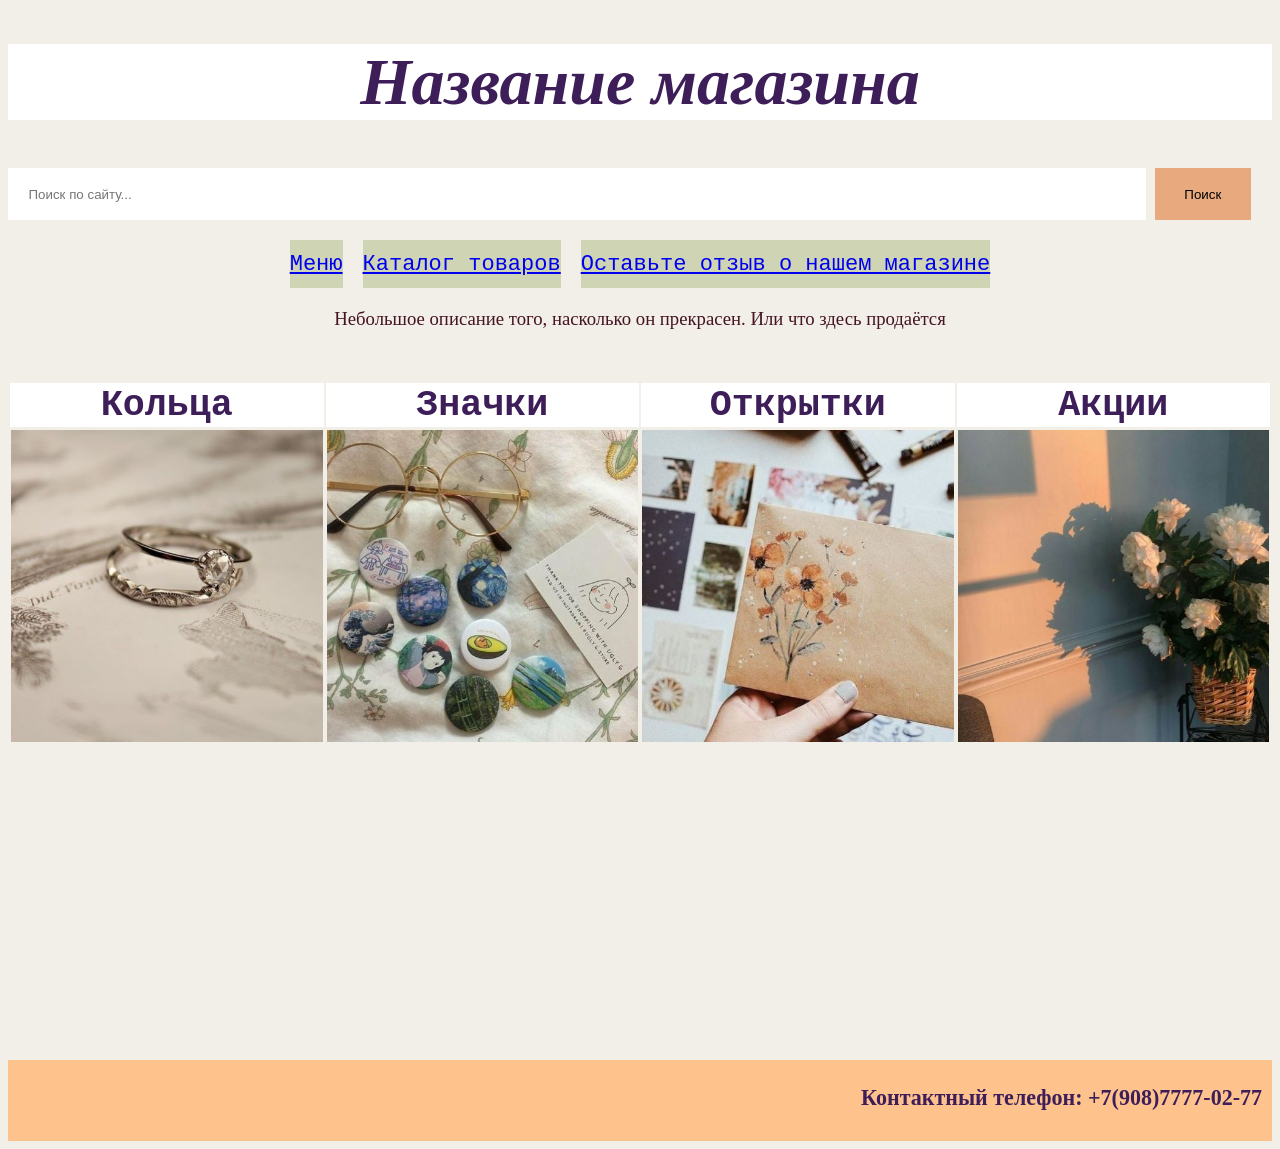
<file: index.html>
<!DOCTYPE html>
<html lang="ru">
<head>
    <meta charset="UTF-8">
    <link rel="stylesheet" href="style.css">
    <title>Ваш шикарный магазин</title>
</head>
<body>
    <h1>Название магазина</h1>
    <form action="" method="get">
        <input class="poisk" name="s" placeholder="     Поиск по сайту..." type="search">
        <button class="button" type="submit">Поиск</button>
    </form>
    <div style="display: flex; justify-content: center; gap: 20px; margin: 20px 0; flex-wrap: wrap;">
        <div class='aaa'><a href="index1.html">Меню</a></div>
        <div class='aaa'><a href="index2.html">Каталог товаров</a></div>
        <div class='aaa'><a href="ind3.html">Оставьте отзыв о нашем магазине</a></div>
    </div>
    <h3>Небольшое описание того, насколько он прекрасен. Или что здесь продаётся</h3>
    <table align="center" width="100%">
        <thead>
           <tr1 class="w">
              <th  class="zaglavie">Кольца</th>
           </tr1>
           <tr2 class="w">
              <th class="zaglavie">Значки</th>
          </tr2>
          <tr3 class="w">
              <th class="zaglavie">Открытки  </th>
          </tr3>
          <tr4 class="w">
              <th class="zaglavie">Акции     </th>
          </tr4> 
        </thead>
        <tbody >
          <tr1 class="w">
             <th class="w"><a href="k.html"><img  class="pictures" src="f.jpg"></a></th>
             <!--th><a href="k.html"><img src="f.jpg" height="360ex"></a></th-->
          </tr1>
          <tr2 class="w">
             <th class="w"><a href="z.html"><img class="pictures" src="s.jpg"> </a></th>
         </tr2>
         <tr3 class="w">
             <th class="w"><a href="o.html"><img class="pictures" src="o .jpg"></a></th>
         </tr3>
         <tr4 class="w">
             <th class="w"><a href="a.html"><img class="pictures" src="a.jpg"> </a></th>
         </tr4> 
        </tbody>
    </table>
    <h6>Контактный телефон: +7(908)7777-02-77</h6>
</body>
</file>
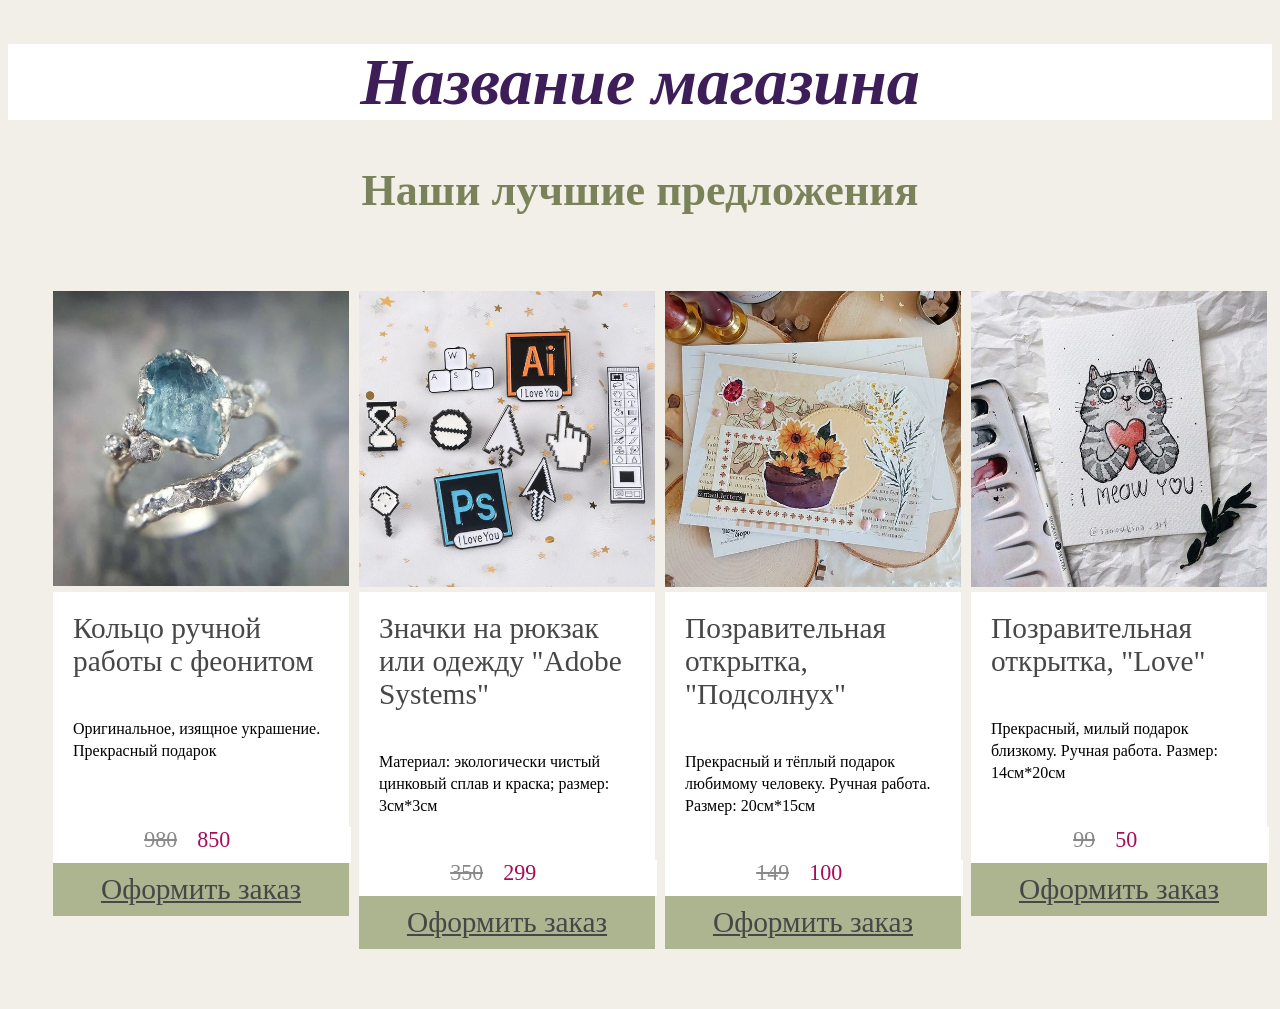
<file: a.html>
<!DOCTYPE html>
<html lang="ru">
<head>
    <meta charset="UTF-8">
    <link rel="stylesheet" href="stylea.css">
    <title>Акции</title>
</head>
<body>
    <h1>Название магазина</h1>
    <h3>Наши лучшие предложения</h3>
    <ul class="products clearfix">
        <li class="product-wrapper">
            <div class="product-photo">
                <img src="ring1.jpg">
            </div>
            <a href="" class="product">Кольцо ручной работы с феонитом</a>
            <p>Оригинальное, изящное украшение. Прекрасный подарок</p>
            <div class="prise">
                <div class="block">980</div>
                <div class="block2">850</div>
            </div>
            <a href="pay.html" class="order">Оформить заказ</a>
        </li>
        <li class="product-wrapper">
            <div class="product-photo">
                <img src="z2.jpg">
            </div>
            <a href="" class="product">Значки на рюкзак или одежду "Adobe Systems"</a>
            <p>Материал: экологически чистый цинковый сплав и краска; размер: 3см*3см</p>
            <div class="prise">
                <div class="block">350</div>
                <div class="block2">299</div>
            </div>
            <a href="pay.html" class="order">Оформить заказ</a>
        </li>
        <li class="product-wrapper">
            <div class="product-photo">
                <img src="o3.jpg">
            </div>
            <a href="" class="product">Позравительная открытка, "Подсолнух"</a>
            <p>Прекрасный и тёплый подарок любимому человеку. Ручная работа. Размер: 20см*15см</p>
            <div class="prise">
                <div class="block">149</div>
                <div class="block2">100</div>
            </div>
            <a href="pay.html" class="order">Оформить заказ</a>
        </li>
        <li class="product-wrapper">
            <div class="product-photo">
                <img src="o4.jpg">
            </div>
            <a href="" class="product">Позравительная открытка, "Love"</a>
            <p>Прекрасный, милый подарок близкому. Ручная работа. Размер: 14см*20см</p>
            <div class="prise">
                <div class="block">99</div>
                <div class="block2">50</div>
            </div>
            <a href="pay.html" class="order">Оформить заказ</a>
        </li>
    </ul>
    <script>
    let buttons = document.querySelectorAll('.order');
    buttons.forEach(button => {
        button.addEventListener('click', function(event) {
            event.preventDefault(); 
            alert('Товар добавлен в корзину!'); 
        });
    });
    </script>
</body>
</file>
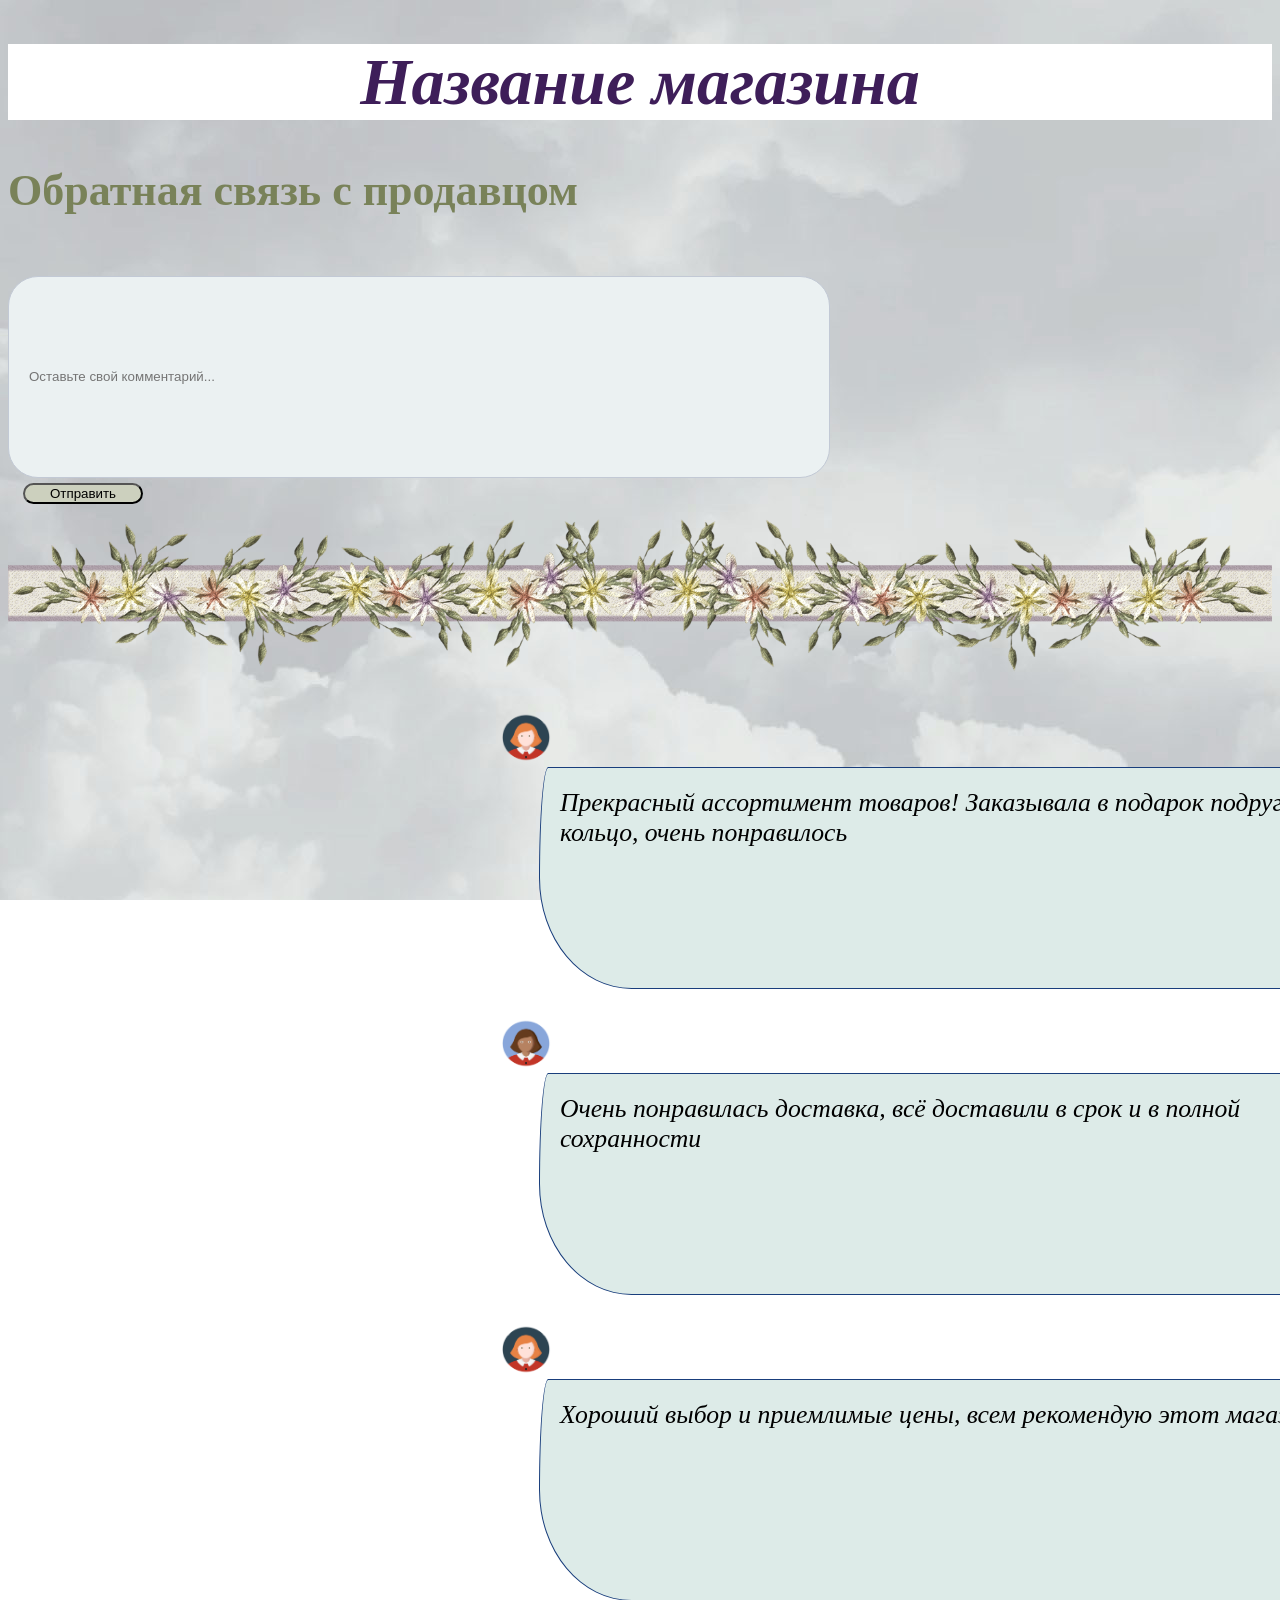
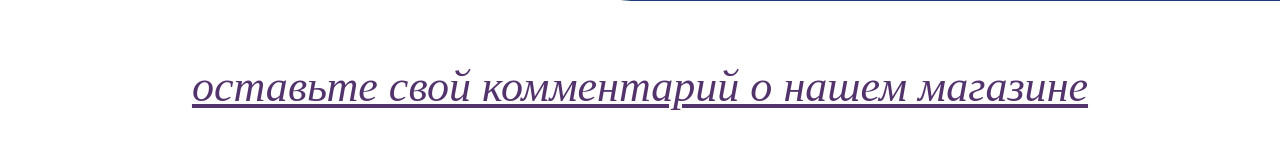
<file: ind3.html>
<!DOCTYPE html>
<html lang="ru">
<head>
    <meta charset="UTF-8">
    <link rel="stylesheet" href="style3.css">
    <title>Обратная связь</title>
</head>
<body>
    <h1>Название магазина</h1>
    <h3>Обратная связь с продавцом</h3>
    <form action="" method="get">
        <input id  = "com" class="comment" placeholder="Оставьте свой комментарий..." type="text">
    </form>
    <form>
        <button class="button" type="submit">Отправить</button>
    </form>
    <img class="img" src="pic.png" id="reviews">
    <img class="people" src="chel1.png">
    <div class="otz">
        Прекрасный ассортимент товаров! Заказывала в подарок подруге кольцо, очень понравилось
    </div>
    <img class="people" src="chel2.png">
    <div class="otz">
        Очень понравилась доставка, всё доставили в срок и в полной сохранности
    </div>
    <img class="people" src="chel1.png">
    <div class="otz">
        Хороший выбор и приемлимые цены, всем рекомендую этот магазин! 
    </div>
    <a class="comm" href = "#com">оставьте свой комментарий о нашем магазине</a>  

</body>
</file>
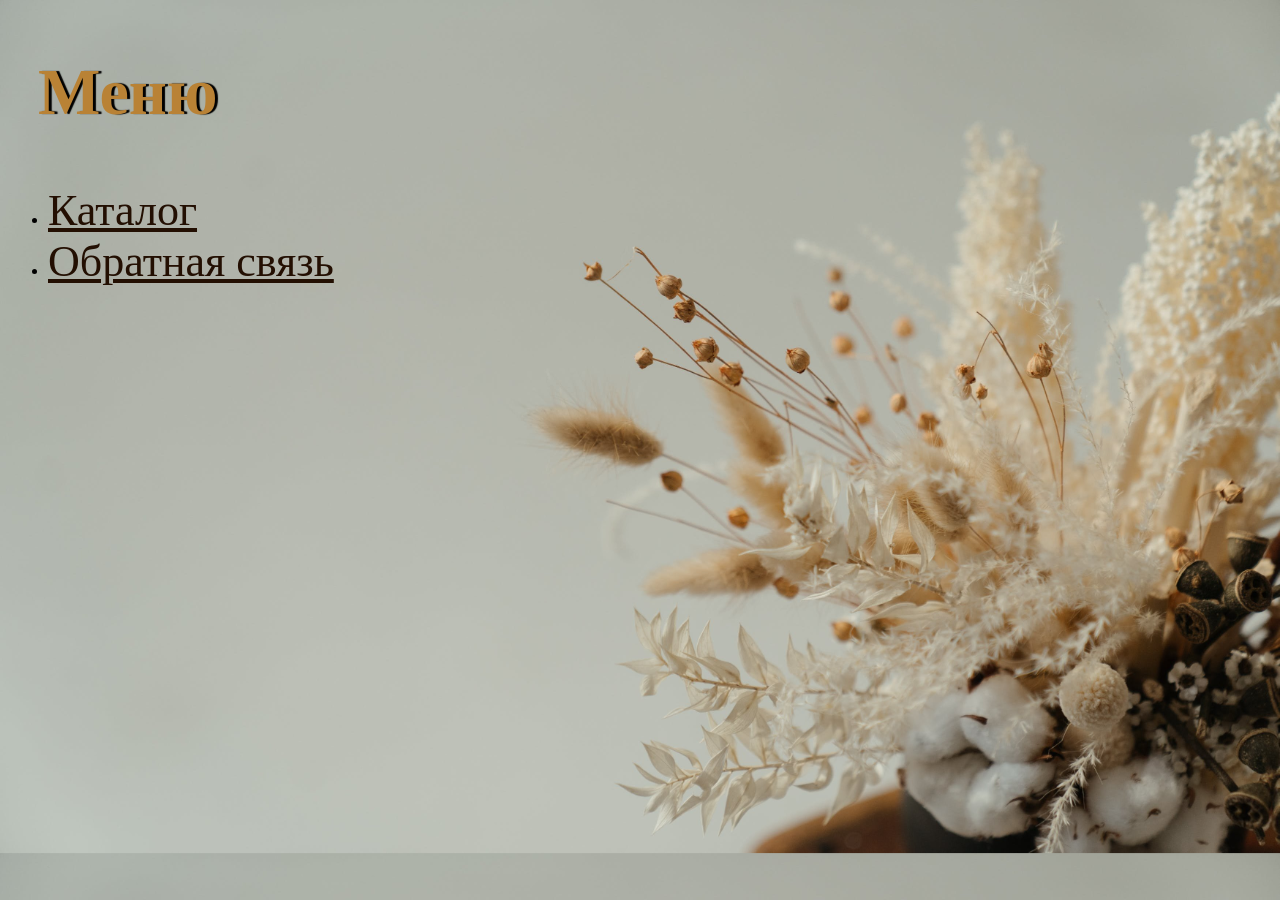
<file: index1.html>
<!DOCTYPE html>
<html lang="ru">
<head>
    <meta charset="UTF-8">
    <link rel="stylesheet" href="style1.css">

    <title>Меню</title>
</head>
<body>
    <h1>Меню</h1>
    <ul>
        <li><a  class="li" href = "index2.html">Каталог</a></li>
        <li><a  class="li" href = "ind3.html">Обратная связь</a></li>
     </ul>
</body>
</file>
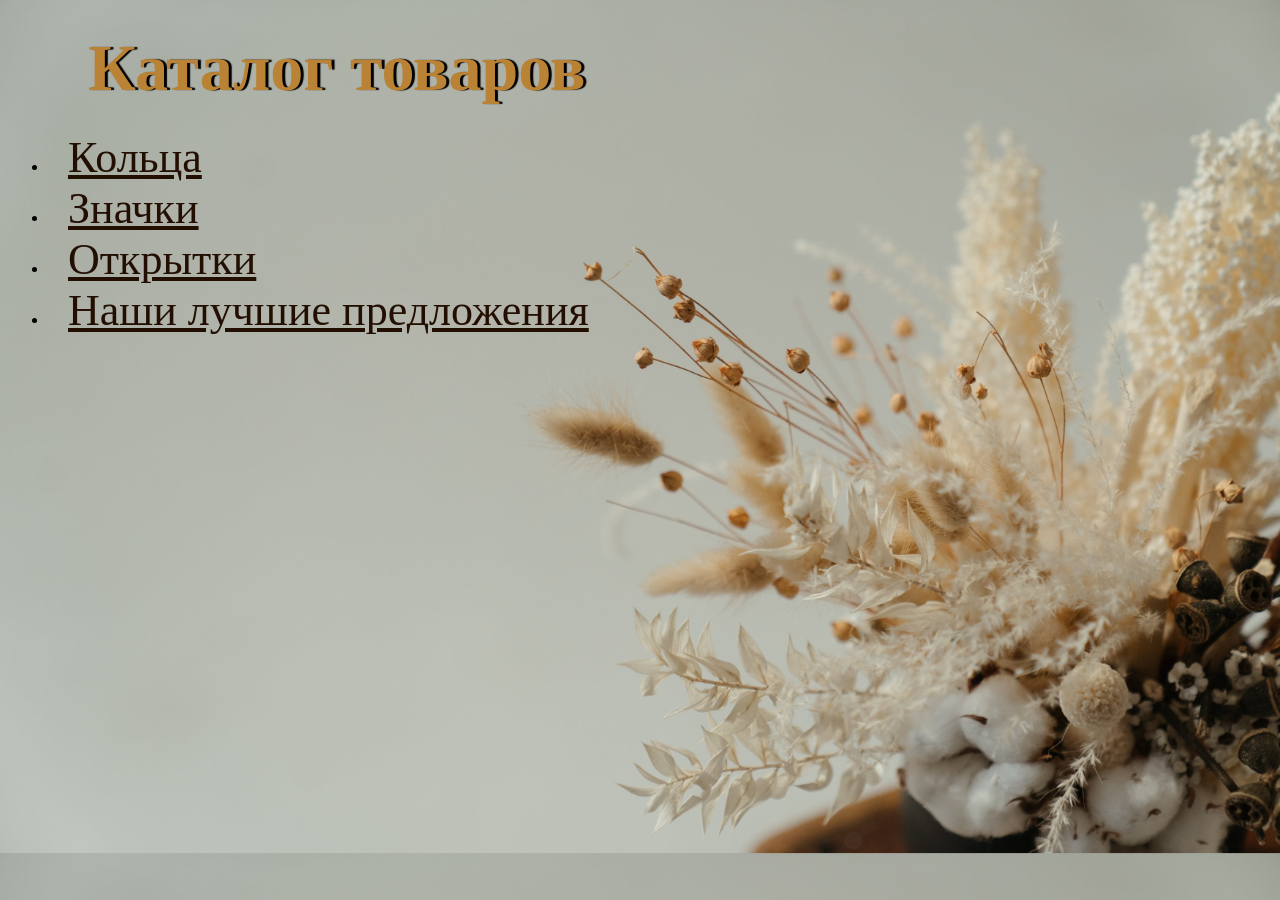
<file: index2.html>
<!DOCTYPE html>
<html lang="ru">
<head>
    <meta charset="UTF-8">
    <link rel="stylesheet" href="style2.css">
    <title>Каталог вашего шикарного магазина</title>
</head>
<body>
    <h1>Каталог товаров</h1>
    <ul>
        <li><a class="li" href = "k.html">Кольца</a></li>
        <li><a class="li" href = "z.html">Значки</a></li>
        <li><a class="li" href = "o.html">Открытки</a></li>
        <li><a class="li" href = "a.html">Наши лучшие предложения</a></li>
    </ul>
</body>
</file>
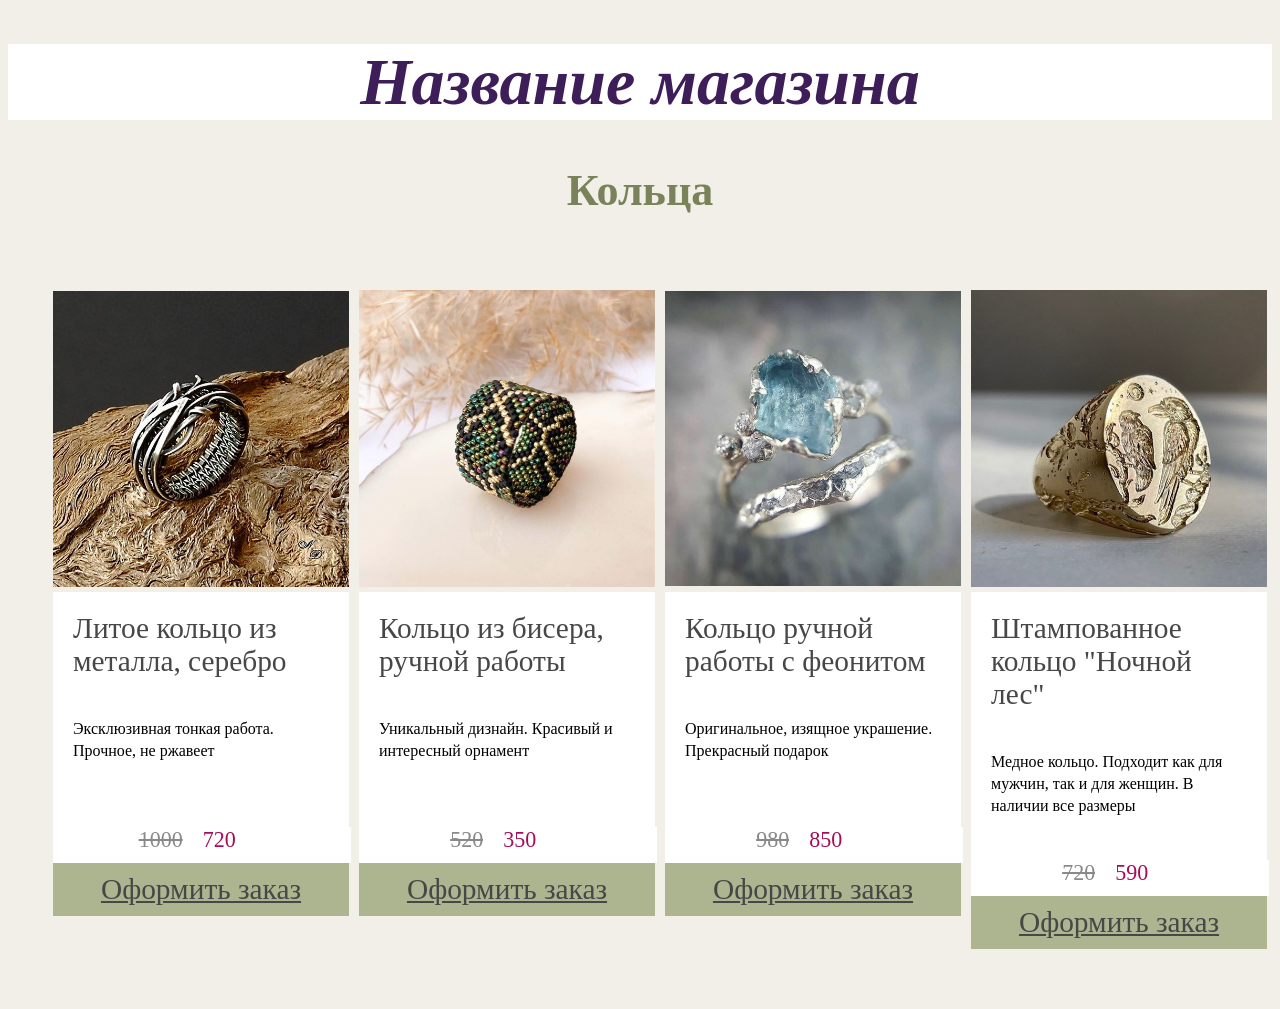
<file: k.html>
<!DOCTYPE html>
<html lang="ru">
<head>
    <meta charset="UTF-8">
    <link rel="stylesheet" href="stylek.css">
    <title>Кольца</title>
</head>
<body>
    <h1>Название магазина</h1>
    <h3>Кольца</h3>
    <ul class="products clearfix">
        <li class="product-wrapper">
            <div class="product-photo">
                <img src="ring3.jpg">
            </div>
            <a href="" class="product">Литое кольцо из металла, серебро</a>
            <p>Эксклюзивная тонкая работа. Прочное, не ржавеет</p>
            <div class="prise">
                <div class="block">1000</div>
                <div class="block2">720</div>
            </div>
            <a href="pay.html" class="order">Оформить заказ</a>
        </li>
        <li class="product-wrapper">
            <div class="product-photo">
                <img src="ring.jpg">
            </div>
            <a href="" class="product">Кольцо из бисера, ручной работы</a>
            <p>Уникальный дизнайн. Красивый и интересный орнамент</p>
            <div class="prise">
                <div class="block">520</div>
                <div class="block2">350</div>
            </div>
            <a href="pay.html" class="order">Оформить заказ</a>
        </li>
        <li class="product-wrapper">
            <div class="product-photo">
                <img src="ring1.jpg">
            </div>
            <a href="" class="product">Кольцо ручной работы с феонитом</a>
            <p>Оригинальное, изящное украшение. Прекрасный подарок</p>
            <div class="prise">
                <div class="block">980</div>
                <div class="block2">850</div>
            </div>
            <a href="pay.html" class="order">Оформить заказ</a>
        </li>
        <li class="product-wrapper">
            <div class="product-photo">
                <img src="ring2.jpg">
            </div>
            <a href="" class="product">Штампованное кольцо "Ночной лес"</a>
            <p>Медное кольцо. Подходит как для мужчин, так и для женщин. В наличии все размеры</p>
            <div class="prise">
                <div class="block">720</div>
                <div class="block2">590</div>
            </div>
            <a href="pay.html" class="order">Оформить заказ</a>
        </li>
    </ul>
    <script>
    let buttons = document.querySelectorAll('.order');
    buttons.forEach(button => {
        button.addEventListener('click', function(event) {
            event.preventDefault(); 
            alert('Товар добавлен в корзину!'); 
        });
    });
    </script>
</body>
</file>
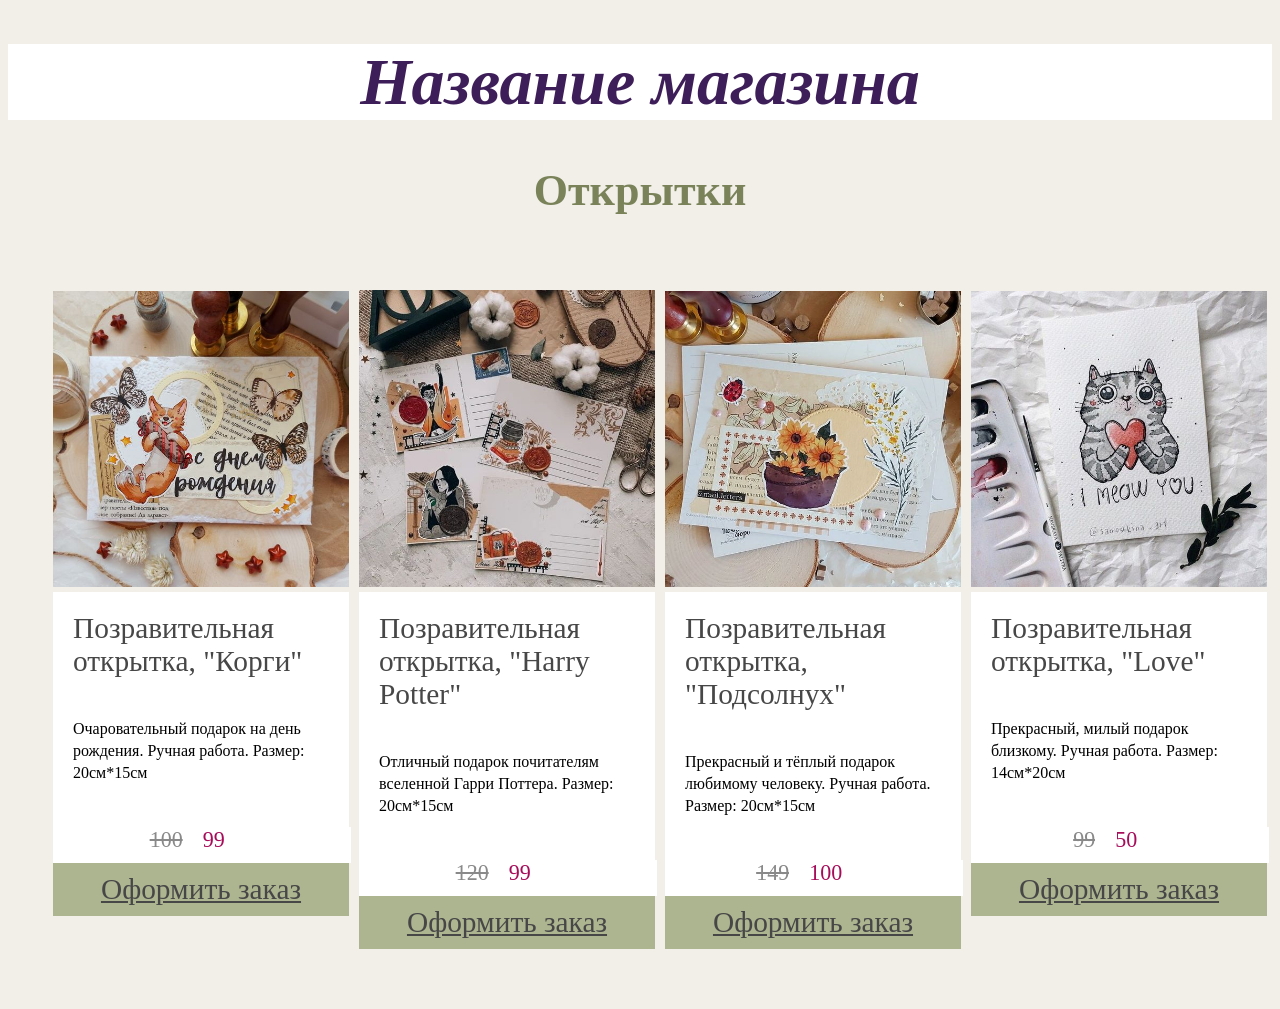
<file: o.html>
<!DOCTYPE html>
<html lang="ru">
<head>
    <meta charset="UTF-8">
    <link rel="stylesheet" href="styleo.css">
    <title>Открытки</title>
</head>
<body>
    <h1>Название магазина</h1>
    <h3>Открытки</h3>
    <ul class="products clearfix">
        <li class="product-wrapper">
            <div class="product-photo">
                <img src="o1.jpg">
            </div>
            <a href="" class="product">Позравительная открытка, "Корги"</a>
            <p>Очаровательный подарок на день рождения. Ручная работа. Размер: 20см*15см</p>
            <div class="prise">
                <div class="block">100</div>
                <div class="block2">99</div>
            </div>
            <a href="pay.html" class="order">Оформить заказ</a>
        </li>
        <li class="product-wrapper">
            <div class="product-photo">
                <img src="o2.jpg">
            </div>
            <a href="" class="product">Позравительная открытка, "Harry Potter"</a>
            <p>Отличный подарок почитателям вселенной Гарри Поттера. Размер: 20см*15см</p>
            <div class="prise">
                <div class="block">120</div>
                <div class="block2">99</div>
            </div>
            <a href="pay.html" class="order">Оформить заказ</a>
        </li>
        <li class="product-wrapper">
            <div class="product-photo">
                <img src="o3.jpg">
            </div>
            <a href="" class="product">Позравительная открытка, "Подсолнух"</a>
            <p>Прекрасный и тёплый подарок любимому человеку. Ручная работа. Размер: 20см*15см</p>
            <div class="prise">
                <div class="block">149</div>
                <div class="block2">100</div>
            </div>
            <a href="pay.html" class="order">Оформить заказ</a>
        </li>
        <li class="product-wrapper">
            <div class="product-photo">
                <img src="o4.jpg">
            </div>
            <a href="" class="product">Позравительная открытка, "Love"</a>
            <p>Прекрасный, милый подарок близкому. Ручная работа. Размер: 14см*20см</p>
            <div class="prise">
                <div class="block">99</div>
                <div class="block2">50</div>
            </div>
            <a href="pay.html" class="order">Оформить заказ</a>
        </li>
    </ul>

</body>
</file>
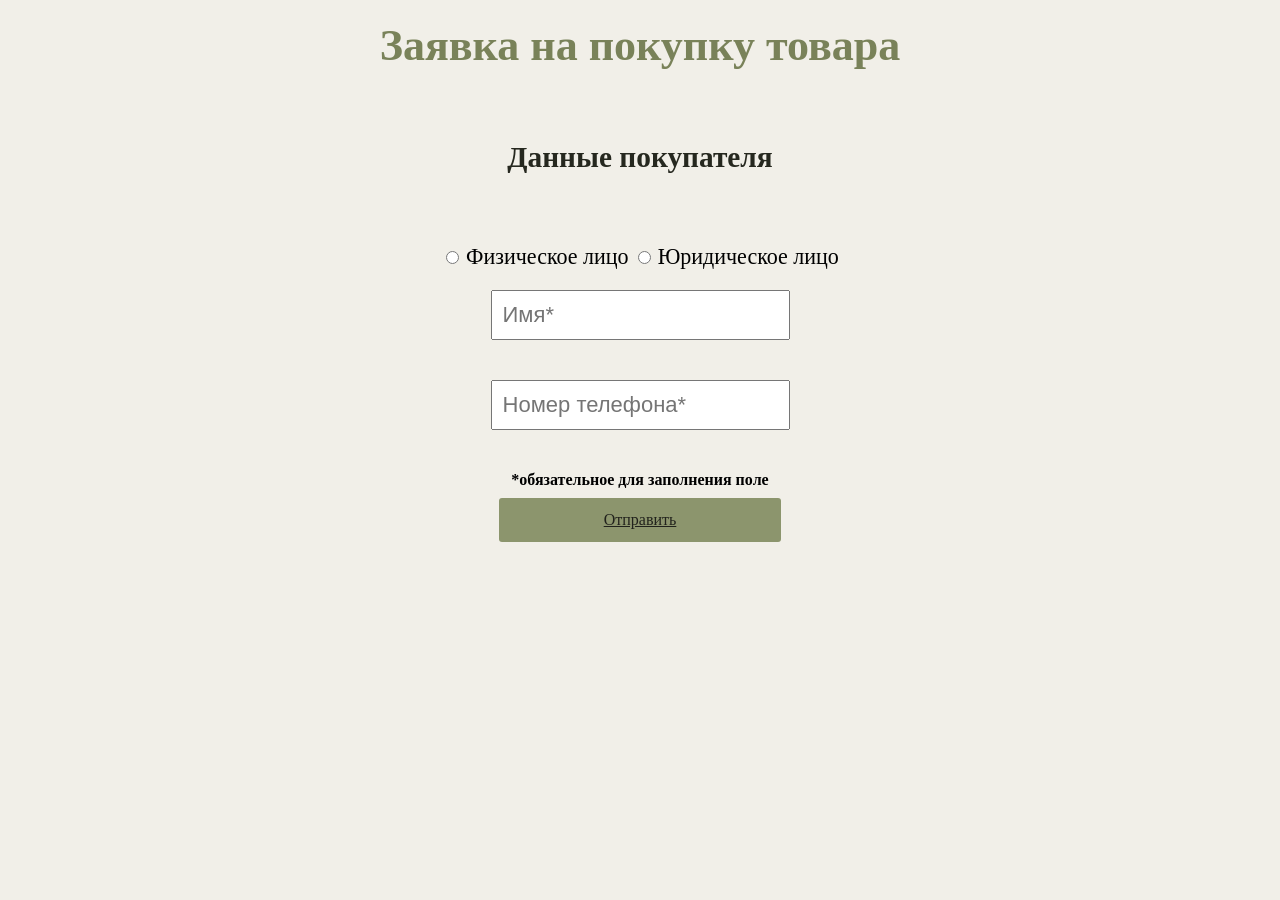
<file: pay.html>
<!DOCTYPE html>
<html lang="ru">
<head>
    <meta charset="UTF-8">
    <link rel="stylesheet" href="pay.css">
    <title>Оплата заказа</title>
</head>
<body>
  <div class="all"> 
        <h1>Заявка на покупку товара</h1>
        <h2>Данные покупателя</h2>
        <form>
            <div>
            <input type="radio"
            name="contact" value="natural">
            <label for="contactChoice1" class="face">Физическое лицо</label>      
            <input type="radio"
            name="contact" value="legal">
            <label for="contactChoice2" class="face">Юридическое лицо</label>
        </form>
        <form>
          <input type="text" class="name" placeholder="Имя*">
          <br/>
          <input type="tel" class="name" placeholder="Номер телефона*">
        </form>
        <h4>*обязательное для заполнения поле</h6>
        <form>
            <a href="thank.html" class="submit">Отправить</a>
        </form>
    </div> 
</body>
</file>
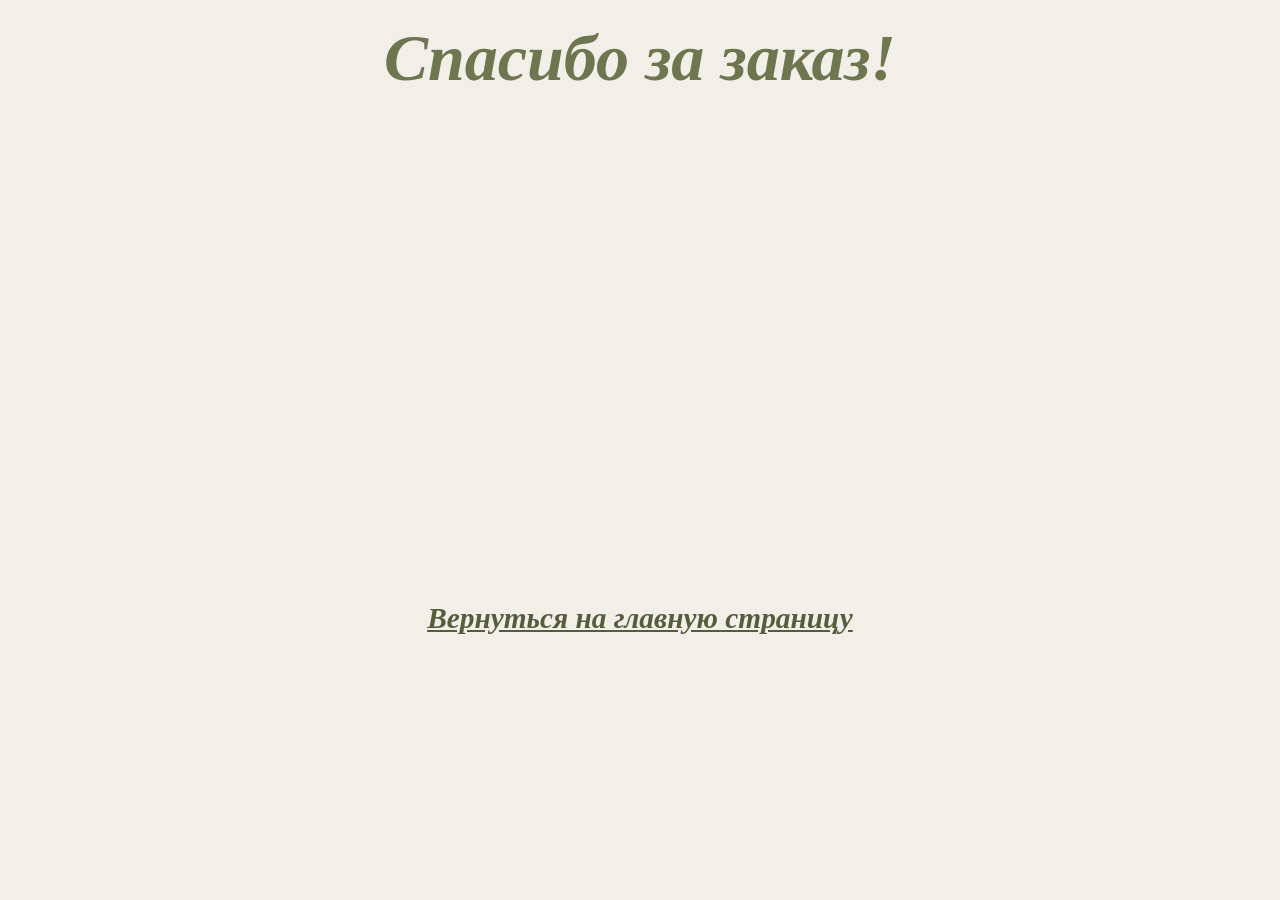
<file: thank.html>
<!DOCTYPE html>
<html lang="ru">
<head>
    <meta charset="UTF-8">
    <link rel="stylesheet" href="pay.css">
    <title>Спасибо за заказ!</title>
</head>
<body>
    <h1 class="thank">Спасибо за заказ!</h1>
    <a href="index.html" class="out">Вернуться на главную страницу</a>

</body>
</file>
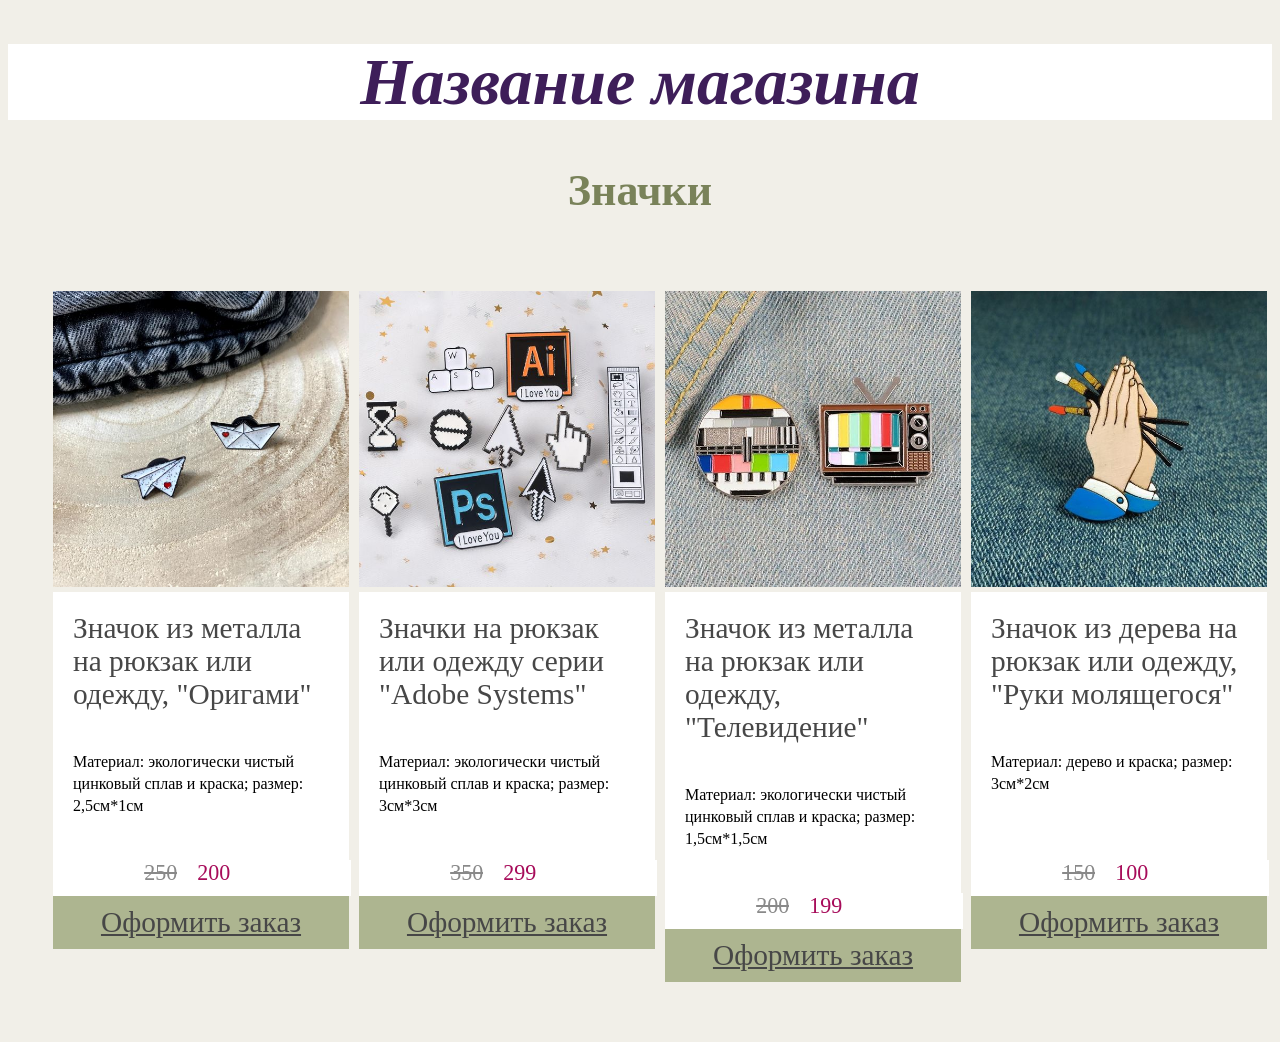
<file: z.html>
<!DOCTYPE html>
<html lang="ru">
<head>
    <meta charset="UTF-8">
    <link rel="stylesheet" href="stylez.css">
    <title>Значки</title>
</head>
<body>
    <h1>Название магазина</h1>
    <h3>Значки</h3>
    <ul class="products clearfix">
        <li class="product-wrapper">
            <div class="product-photo">
                <img src="z1.jpg">
            </div>
            <a href="" class="product">Значок из металла на рюкзак или одежду, "Оригами"</a>
            <p>Материал: экологически чистый цинковый сплав и краска; размер: 2,5cм*1см</p>
            <div class="prise">
                <div class="block">250</div>
                <div class="block2">200</div>
            </div>
            <a href="pay.html" class="order">Оформить заказ</a>
        </li>
        <li class="product-wrapper">
            <div class="product-photo">
                <img src="z2.jpg">
            </div>
            <a href="" class="product">Значки на рюкзак или одежду серии "Adobe Systems"</a>
            <p>Материал: экологически чистый цинковый сплав и краска; размер: 3см*3см</p>
            <div class="prise">
                <div class="block">350</div>
                <div class="block2">299</div>
            </div>
            <a href="pay.html" class="order">Оформить заказ</a>
        </li>
        <li class="product-wrapper">
            <div class="product-photo">
                <img src="z3.jpg">
            </div>
            <a href="" class="product">Значок из металла на рюкзак или одежду, "Телевидение"</a>
            <p>Материал: экологически чистый цинковый сплав и краска; размер: 1,5см*1,5см</p>
            <div class="prise">
                <div class="block">200</div>
                <div class="block2">199</div>
            </div>
            <a href="pay.html" class="order">Оформить заказ</a>
        </li>
        <li class="product-wrapper">
            <div class="product-photo">
                <img src="z4.jpg">
            </div>
            <a href="" class="product">Значок из дерева на рюкзак или одежду, "Руки молящегося"</a>
            <p>Материал: дерево и краска; размер: 3см*2см</p>
            <div class="prise">
                <div class="block">150</div>
                <div class="block2">100</div>
            </div>
            <a href="pay.html" class="order">Оформить заказ</a>
        </li>
    </ul>




</body>
</file>
<file: style.css>
h1{
    font-family: Georgia, Times, 'Times New Roman', serif;
	font-size:9ex;
    font-weight: bold;
    font-style: italic;
    color: #3e1e59;
    font-stretch: ultra-expanded;
    text-align: center;
    background-color: #ffffff;
    position: sticky;
    top: 0;
    z-index: 4;
}
h3{
    font-weight:lighter;
    text-align: center;
    color: #461322;
}
h6{
    font-family: Georgia, Times, 'Times New Roman', serif;
    color: #3e1e59;
    font-size: 3ex;
    font-stretch: ultra-expanded;
    text-align: right;
    background-color: #fec38d;
    position: sticky;
    margin: 0;
    padding: 25px 10px 30px 0px;
}
.aaa{
    /*font-family: Georgia, Times, 'Times New Roman', serif;
    font-size:6ex;
    margin-bottom: 10px;
    color: #401e26;*/
    font-family: Courier, monospace;
    font-size: 3ex;
    color: #3e0658;
    padding: 1ex 0 1ex 0;
    background-color: #cfd5b4;
}
table{
    margin-top: 4%;
}
form{
    font-size:5ex;
    margin-top: 25px;
}
body {
    /*background-image: url(m.jpg); 
    background-attachment: fixed;
    background-color: #dae1e5;*/
    background-color: #f1efe8;
}
.poisk{
    border: none;
    height: 52px;
    width: 90%;
    vertical-align: bottom;
    box-sizing: border-box;
    margin: 0;
}
.button{
  position: relative;
  border: none;
  height: 52px;
  width: 7.6%;
  background: #e8a97e;
}
.zaglavie{
    font-family: Courier, monospace;
    font-size: 5ex;
    color: #3e1e59;
    background: #ffffff;
}
.pictures{
    
        /*height: auto;
        width: 100%;
        max-width: 720px;*/
        position: relative;
        padding-bottom: 100%;
        overflow: hidden;
        top: 0;
        bottom: 0;
        left: 0;
        right: 0;
        max-width: 100%;
        max-height: 100%;
        margin: 0;
}
.w {
    width: 300px;
  }
</file>
<file: stylea.css>
h1{
    font-family: Georgia, Times, 'Times New Roman', serif;
	font-size:9ex;
    font-weight: bold;
    font-style: italic;
    color: #3e1e59;
    font-stretch: ultra-expanded;
    text-align: center;
    background-color: #ffffff;
    position:sticky;
    top: 0;
    z-index: 10;
}
h3{
    font-family: Georgia, Times, 'Times New Roman', serif;
	font-size:6ex;
    font-weight: bold;
    color: #798259;
    text-align:center;
    margin: 20px 0 70px;
	z-index: 1;

}
body {
    background-color: #f1efe8;
}
.product-wrapper {
	display: block;
	width: 100%;
	float: left;
	transition: width .2s;
}
@media only screen and (min-width: 450px) {
	.product-wrapper {
		width: 50%;
	}
}

@media only screen and (min-width: 768px) {
	.product-wrapper {
		width: 33.333%;
	}
}

@media only screen and (min-width: 1000px) {
	.product-wrapper {
		width: 25%;
	}
}
.product {
	display: block;
	position: relative;
	font-size:4ex;
	margin: 0px 5px 0px;
	border: black;
	text-decoration: none;
	color: #474747;
	z-index: 0;
	background-color: #ffffff;
    padding: 20px;
}
/*.products {
	list-style: none;
	margin: 0 -20px 0 0;
	padding: 0;
}*/
.product-photo {
	position: relative;
	padding-bottom: 100%;
	overflow: hidden;
    z-index: 4;
	margin: 0px 5px 0px;
}
.product-photo img {
	position: absolute;
	top: 0;
	bottom: 0;
	left: 0;
	right: 0;
	max-width: 100%;
	max-height: 100%;
	margin: auto;
	transition: transform .4s ease-out;
	
}
p {
	background-color: #ffffff;
	position: relative;
	margin: 0;
	font-size: 1em;
	line-height: 1.4em;
	height: 5.6em;
	overflow: hidden;
	margin: 0px 5px 0px;
	padding: 20px;
}
.prise{
	background-color: #ffffff;
	width: 97.5%;
	display: flex;
	align-items: center;
    justify-content: center; 
	padding: 0 0 10px 0;
	margin: 0 -5px 0px 5px;
}
.block {
	font-size: 3ex;
	text-align: center;
	padding: -20px;
	text-decoration-line: line-through;
	color: #898989;
    background-color: #ffffff;
}

.block2 {
	font-size: 3ex;
	color: #a70c5a;
	text-align: center;
	padding: 0 30px 0 20px;
    background-color: #ffffff;
}
.order{
	display: block;
	position: relative;
	text-align: center;
	font-size:4ex;
	margin: 0px 5px 60px;
	padding: 10px 0 10px;
	color: #474747;
	z-index: 0;
	background-color: #adb590;

}
</file>
<file: style3.css>
h1{
    font-family: Georgia, Times, 'Times New Roman', serif;
	font-size:9ex;
    font-weight: bold;
    font-style: italic;
    color: #3e1e59;
    font-stretch: ultra-expanded;
    text-align: center;
    background-color: #ffffff;
    position:sticky;
    top: 0;
    z-index: 3;


}
h3{
    font-family: Georgia, Times, 'Times New Roman', serif;
	font-size:6ex;
    font-weight: bold;
    color: #798259;
    font-stretch: ultra-expanded;
    text-align:left;
    margin: 0 -500px 0 0;
}
body {
    /*background-color: #f1efe8;*/
    background-image:url(fon.jpg);
    background-attachment:fixed;
}
.comment{
    padding: 0px 0px 0px 20px;
    position: relative;
    /*top: 0ex;*/
    width: 800px;
    height: 200px;
    border: 1px solid #C2C9D5;
    margin-top: 60px;
    border-radius: 30px;
    background-color: #ebf1f2;
    text-align: left;
}
.button{
    background-color: #ccd0be;
    border-radius: 30px;
    margin: 5px 0 0 15px;
    width: 120px;
}
.img{
    width: 100%;
    height: 10%;
}
.otz{
    display: block;
    padding: 20px 20px 0px;
    width: 800px;
    height: 200px;
    border: 1px solid #193e7c;
    /*margin-top: 60px;*/
    background-color: #ddebe8;
    position: relative;
    left: 42%;
    border-radius: 10px 100px / 120px;
    font-family: Georgia, Times, 'Times New Roman', serif;
	font-size:3.5ex;
    font-style: italic;
    text-align:left;
}
.people {
    position: relative;
    left: 39%;
    width: 50px;
    height: 50px;
    margin: 30px 0 0 0;
  }
.comm{
    display: block;
    color: #798259;
    background-color: #ffffff;
    font-size:6ex;
    text-align: center;
    font-family: Georgia, Times, 'Times New Roman', serif;
    font-style: italic;
    color: #53336c;
    margin: 60px 0px 40px 0px;
}
</file>
<file: style1.css>
h1{
   color: #b98235;
   font-size:9ex;
   text-shadow: 3px 0 1px #000;
   padding: 10px 30px;
}
.li{
   color: #230f02;
   font-size:6ex;
}
body {
   background-image: url(m.jpg);
   background-size: 100%;
}
</file>
<file: style2.css>
h1{
    color: #b98235;
    font-size:9ex;
    text-shadow: 3px 0 1px #000;
    padding: 10px 30px;
    margin: 20px 0 0 50px;
 }
 .li{
    color: #230f02;
    font-size:6ex;
    margin: 0 0 0 20px;
 }
 body {
    background-image: url(m.jpg);
    background-size: 100%;
 }
</file>
<file: stylek.css>
h1{
    font-family: Georgia, Times, 'Times New Roman', serif;
	font-size:9ex;
    font-weight: bold;
    font-style: italic;
    color: #3e1e59;
    font-stretch: ultra-expanded;
    text-align: center;
    background-color: #ffffff;
    position:sticky;
    top: 0;
    z-index: 10;
}
h3{
    font-family: Georgia, Times, 'Times New Roman', serif;
	font-size:6ex;
    font-weight: bold;
    color: #798259;
    text-align:center;
    margin: 20px 0 70px;
	z-index: 1;

}
body {
    background-color: #f1efe8;
}
.product-wrapper {
	display: block;
	width: 100%;
	float: left;
	transition: width .2s;
}
@media only screen and (min-width: 450px) {
	.product-wrapper {
		width: 50%;
	}
}

@media only screen and (min-width: 768px) {
	.product-wrapper {
		width: 33.333%;
	}
}

@media only screen and (min-width: 1000px) {
	.product-wrapper {
		width: 25%;
	}
}
.product {
	display: block;
	position: relative;
	font-size:4ex;
	margin: 0px 5px 0px;
	border: black;
	text-decoration: none;
	color: #474747;
	z-index: 0;
	background-color: #ffffff;
    padding: 20px;
}
/*.products {
	list-style: none;
	margin: 0 -20px 0 0;
	padding: 0;
}*/
.product-photo {
	position: relative;
	padding-bottom: 100%;
	overflow: hidden;
    z-index: 4;
	margin: 0px 5px 0px;
}
.product-photo img {
	position: absolute;
	top: 0;
	bottom: 0;
	left: 0;
	right: 0;
	max-width: 100%;
	max-height: 100%;
	margin: auto;
	transition: transform .4s ease-out;
	
}
p {
	background-color: #ffffff;
	position: relative;
	margin: 0;
	font-size: 1em;
	line-height: 1.4em;
	height: 5.6em;
	overflow: hidden;
	margin: 0px 5px 0px;
	padding: 20px;
}
.prise{
	background-color: #ffffff;
	width: 97.5%;
	display: flex;
	align-items: center;
    justify-content: center; 
	padding: 0 0 10px 0;
	margin: 0 -5px 0px 5px;
}
.block {
	font-size: 3ex;
	text-align: center;
	padding: -20px;
	text-decoration-line: line-through;
	color: #898989;
    background-color: #ffffff;
}

.block2 {
	font-size: 3ex;
	color: #a70c5a;
	text-align: center;
	padding: 0 30px 0 20px;
    background-color: #ffffff;
}
.order{
	display: block;
	position: relative;
	text-align: center;
	font-size:4ex;
	margin: 0px 5px 60px;
	padding: 10px 0 10px;
	color: #474747;
	z-index: 0;
	background-color: #adb590;

}
</file>
<file: styleo.css>
h1{
    font-family: Georgia, Times, 'Times New Roman', serif;
	font-size:9ex;
    font-weight: bold;
    font-style: italic;
    color: #3e1e59;
    font-stretch: ultra-expanded;
    text-align: center;
    background-color: #ffffff;
    position:sticky;
    top: 0;
    z-index: 10;
}
h3{
    font-family: Georgia, Times, 'Times New Roman', serif;
	font-size:6ex;
    font-weight: bold;
    color: #798259;
    text-align:center;
    margin: 20px 0 70px;
	z-index: 1;

}
body {
    background-color: #f1efe8;
}
.product-wrapper {
	display: block;
	width: 100%;
	float: left;
	transition: width .2s;
}
@media only screen and (min-width: 450px) {
	.product-wrapper {
		width: 50%;
	}
}

@media only screen and (min-width: 768px) {
	.product-wrapper {
		width: 33.333%;
	}
}

@media only screen and (min-width: 1000px) {
	.product-wrapper {
		width: 25%;
	}
}
.product {
	display: block;
	position: relative;
	font-size:4ex;
	margin: 0px 5px 0px;
	border: black;
	text-decoration: none;
	color: #474747;
	z-index: 0;
	background-color: #ffffff;
    padding: 20px;
}
/*.products {
	list-style: none;
	margin: 0 -20px 0 0;
	padding: 0;
}*/
.product-photo {
	position: relative;
	padding-bottom: 100%;
	overflow: hidden;
    z-index: 4;
	margin: 0px 5px 0px;
}
.product-photo img {
	position: absolute;
	top: 0;
	bottom: 0;
	left: 0;
	right: 0;
	max-width: 100%;
	max-height: 100%;
	margin: auto;
	transition: transform .4s ease-out;
	
}
p {
	background-color: #ffffff;
	position: relative;
	margin: 0;
	font-size: 1em;
	line-height: 1.4em;
	height: 5.6em;
	overflow: hidden;
	margin: 0px 5px 0px;
	padding: 20px;
}
.prise{
	background-color: #ffffff;
	width: 97.5%;
	display: flex;
	align-items: center;
    justify-content: center; 
	padding: 0 0 10px 0;
	margin: 0 -5px 0px 5px;
}
.block {
	font-size: 3ex;
	text-align: center;
	padding: -20px;
	text-decoration-line: line-through;
	color: #898989;
    background-color: #ffffff;
}

.block2 {
	font-size: 3ex;
	color: #a70c5a;
	text-align: center;
	padding: 0 30px 0 20px;
    background-color: #ffffff;
}
.order{
	display: block;
	position: relative;
	text-align: center;
	font-size:4ex;
	margin: 0px 5px 60px;
	padding: 10px 0 10px;
	color: #474747;
	z-index: 0;
	background-color: #adb590;

}
</file>
<file: pay.css>
body{
    background-color: #f1efe8;
}
h1{
    font-family: Georgia, Times, 'Times New Roman', serif;
	font-size:6ex;
    font-weight: bold;
    color: #798259;
    text-align:center;
    margin: 20px 0 70px;
	z-index: 1;
}
h2{
    font-family: Georgia, Times, 'Times New Roman', serif;
	font-size:4ex;
    font-weight: bold;
    color: #26281f;
    margin: 20px 0 70px;
	z-index: 1; 
}
.thank{
    font-family: Georgia, Times, 'Times New Roman', serif;
	font-size:9ex;
    font-weight: bold;
    font-style: italic;
    color: #6e7650;
    font-stretch: ultra-expanded;
    text-align: center;
    z-index: 3;
}
.face{
    font-size: 3ex;
}
.name{
    font-size: 3ex;
    margin: 20px 0 20px 0;
    padding: 10px;
}
.submit{
    background-color: #8c956d;
    border-radius: 3px;
    border-color: #26281f;
    border: 3px;
    padding: 13px 105px 14px;
    color: #21221c;
}
.all{
    text-align: center
}
.out{
    font-family: Georgia, Times, 'Times New Roman', serif;
	font-size:4ex;
    font-weight: bold;
    font-style: italic;
    color: #565d3e;
    display: block;
    margin: 40% 0 3%;
    text-align: center
}
</file>
<file: stylez.css>
h1{
    font-family: Georgia, Times, 'Times New Roman', serif;
	font-size:9ex;
    font-weight: bold;
    font-style: italic;
    color: #3e1e59;
    font-stretch: ultra-expanded;
    text-align: center;
    background-color: #ffffff;
    position:sticky;
    top: 0;
    z-index: 10;
}
h3{
    font-family: Georgia, Times, 'Times New Roman', serif;
	font-size:6ex;
    font-weight: bold;
    color: #798259;
    text-align:center;
    margin: 20px 0 70px;
	z-index: 1;

}
body {
    background-color: #f1efe8;
}
.product-wrapper {
	display: block;
	width: 100%;
	float: left;
	transition: width .2s;
}
@media only screen and (min-width: 450px) {
	.product-wrapper {
		width: 50%;
	}
}

@media only screen and (min-width: 768px) {
	.product-wrapper {
		width: 33.333%;
	}
}

@media only screen and (min-width: 1000px) {
	.product-wrapper {
		width: 25%;
	}
}
.product {
	display: block;
	position: relative;
	font-size:4ex;
	margin: 0px 5px 0px;
	border: black;
	text-decoration: none;
	color: #474747;
	z-index: 0;
	background-color: #ffffff;
    padding: 20px;
}
/*.products {
	list-style: none;
	margin: 0 -20px 0 0;
	padding: 0;
}*/
.product-photo {
	position: relative;
	padding-bottom: 100%;
	overflow: hidden;
    z-index: 4;
	margin: 0px 5px 0px;
}
.product-photo img {
	position: absolute;
	top: 0;
	bottom: 0;
	left: 0;
	right: 0;
	max-width: 100%;
	max-height: 100%;
	margin: auto;
	transition: transform .4s ease-out;
	
}
p {
	background-color: #ffffff;
	position: relative;
	margin: 0;
	font-size: 1em;
	line-height: 1.4em;
	height: 5.6em;
	overflow: hidden;
	margin: 0px 5px 0px;
	padding: 20px;
}
.prise{
	background-color: #ffffff;
	width: 97.5%;
	display: flex;
	align-items: center;
    justify-content: center; 
	padding: 0 0 10px 0;
	margin: 0 -5px 0px 5px;
}
.block {
	font-size: 3ex;
	text-align: center;
	padding: -20px;
	text-decoration-line: line-through;
	color: #898989;
    background-color: #ffffff;
}

.block2 {
	font-size: 3ex;
	color: #a70c5a;
	text-align: center;
	padding: 0 30px 0 20px;
    background-color: #ffffff;
}
.order{
	display: block;
	position: relative;
	text-align: center;
	font-size:4ex;
	margin: 0px 5px 60px;
	padding: 10px 0 10px;
	color: #474747;
	z-index: 0;
	background-color: #adb590;

}
</file>
